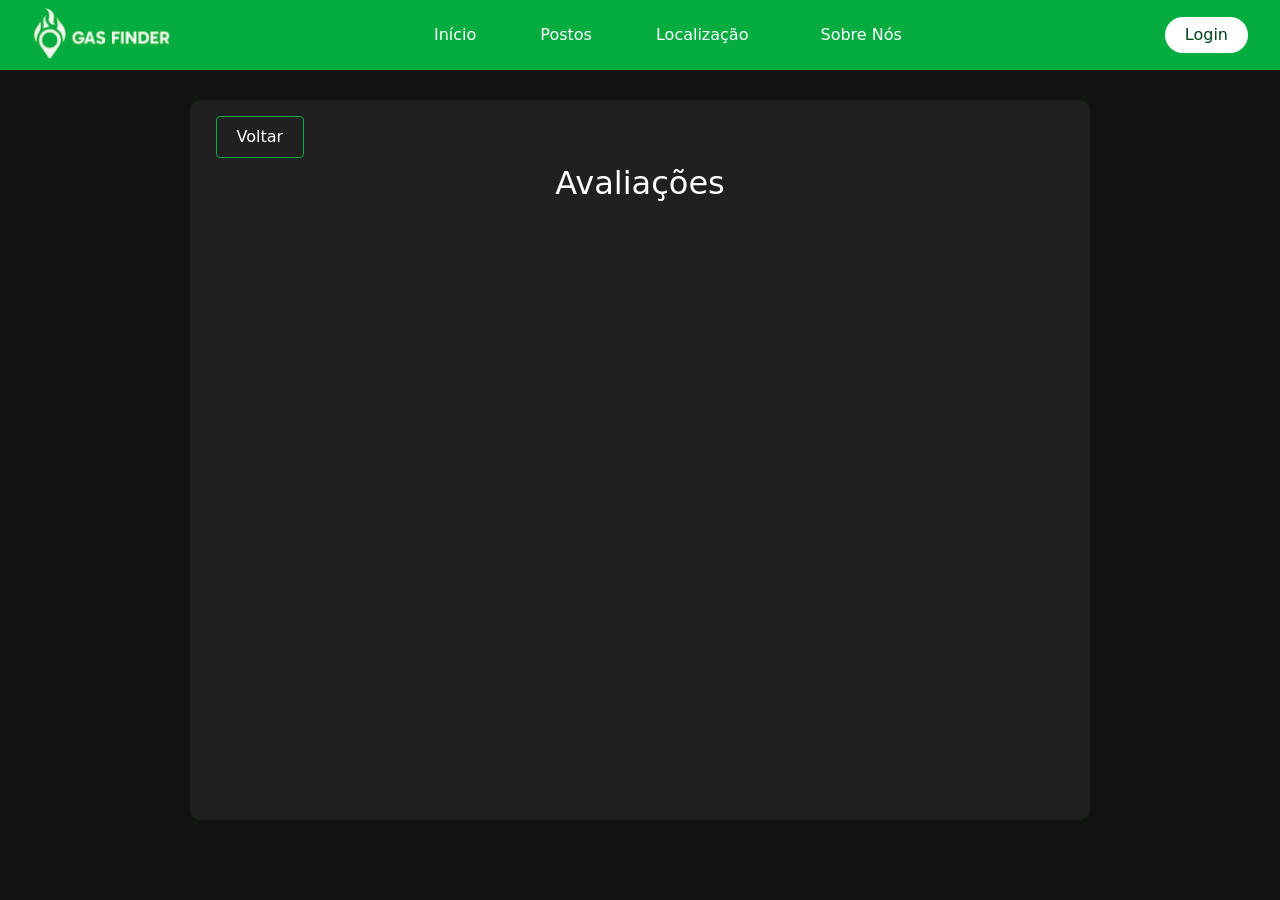
<file: html/avaliacoes.html>
<!DOCTYPE html>
<html lang="pt-br">

<head>
    <meta charset="UTF-8">
    <meta name="viewport" content="width=device-width, initial-scale=1.0">
    <title>Avaliações do Posto</title>
    <link href="https://cdn.jsdelivr.net/npm/bootstrap@5.3.3/dist/css/bootstrap.min.css" rel="stylesheet"
        integrity="sha384-QWTKZyjpPEjISv5WaRU9OFeRpok6YctnYmDr5pNlyT2bRjXh0JMhjY6hW+ALEwIH" crossorigin="anonymous">
    <link rel="stylesheet" href="../assets/css/navbar.css">
    <link rel="stylesheet" href="../assets/css/avaliacoes.css">
    <link rel="shortcut icon" href="../assets/img/logo branca.png">
</head>

<body>
    <!-- INICIO NAVBAR -->
    <header>
        <nav class="navbar navbar-expand-lg fixed-top">
            <div class="container-fluid">
                <a class="navbar-brand me-auto" id="nome" href="/gascompleto_demo/index.html"><img src="../assets/img/gasfinderlogo.png"
                        alt="logo"></a>
                <button class="navbar-toggler" type="button" data-bs-toggle="offcanvas"
                    data-bs-target="#offcanvasNavbar" aria-controls="offcanvasNavbar" aria-label="Toggle navigation">
                    <span class="navbar-toggler-icon"></span>
                </button>
                <div class="offcanvas offcanvas-end" tabindex="-1" id="offcanvasNavbar"
                    aria-labelledby="offcanvasNavbarLabel">
                    <div class="offcanvas-header">
                        <a href="/gascompleto_demo/index.html"><img src="../assets/img/gasfinderlogo.png" alt="logo"></a>
                        <button type="button" class="btn-close btn-close-white" data-bs-dismiss="offcanvas"
                            aria-label="Close"></button>
                    </div>
                    <div class="offcanvas-body">
                        <ul class="navbar-nav justify-content-center align-items-lg-center flex-grow-1 pe-3">
                            <li class="nav-item">
                                <a class="nav-link mx-lg-2" href="/gascompleto_demo/index.html">Início</a>
                            </li>
                            <li class="nav-item">
                                <a class="nav-link" href="postos.html">Postos</a>
                            </li>
                            <li class="nav-item">
                                <a class="nav-link mx-lg-2" href="localizacao.html">Localização</a>
                            </li>
                            <li class="nav-item">
                                <a class="nav-link mx-lg-2" href="sobre.html">Sobre Nós</a>
                            </li>
                        </ul>
                        <a href="meu-perfil.html"><button id="perfil-active" class="perfil-usuario">Meu Perfil</button></a>
                    </div>
                </div>
            </div>
        </nav>
    </header>
    <!-- FIM NAVBAR -->

    <main>
        <section id="avaliacoes">
            <button id="btnVoltar" class="btn btn-outline-primary" onclick="VoltarPágina()">
                <i class="bi bi-arrow-left"></i> Voltar
            </button>        
            <div id="posto-container"></div>
            <h2>Avaliações</h2>
            <div id="comments"></div>
        </section>
    </main>

    <script>
        document.addEventListener('DOMContentLoaded', function() {
            // Carregar o JSON do arquivo e exibir os detalhes do posto
            fetch('../assets/js/tabela.json')
                .then(response => response.json())
                .then(data => {
                    const cnpjParam = getQueryParam('cnpj'); // Obtém o parâmetro 'cnpj' da URL
                    const posto = data.find(item => item.CNPJ === cnpjParam); // Procura o posto pelo CNPJ

                    if (posto) {
                        const container = document.getElementById('posto-container');
                        const postoDetalhesHTML = `
                            <div class="posto">
                                <p id="nome-posto"><strong>${posto['Nome do posto']}</strong></p>
                            </div>
                        `;
                        container.innerHTML = postoDetalhesHTML;

                        // Define o CNPJ como o ID do posto para carregar os comentários corretos
                        localStorage.setItem('currentPostCnpj', posto.CNPJ);

                        // Exibe as avaliações do posto específico
                        displayComments(posto.CNPJ);
                    } else {
                        console.error('Posto não encontrado.');
                    }
                })
                .catch(error => console.error('Erro ao carregar o arquivo JSON:', error));

            function getQueryParam(param) {
                const urlParams = new URLSearchParams(window.location.search);
                return urlParams.get(param);
            }

            function displayComments(cnpj) {
                let commentsList = JSON.parse(localStorage.getItem(`commentsList_${cnpj}`) || '[]');
                const commentSection = document.getElementById('comments');

                // Limpa o conteúdo atual das avaliações
                commentSection.innerHTML = '';

                if (commentsList.length === 0) {
                    const noCommentsMessage = document.createElement('p');
                    noCommentsMessage.textContent = 'Nenhuma avaliação disponível para este posto.';
                    noCommentsMessage.id = 'no-comments';
                    commentSection.appendChild(noCommentsMessage);
                } else {
                    // Exibe as avaliações
                    commentsList.forEach(comment => {
                        const commentDiv = document.createElement('div');
                        commentDiv.classList.add('comment');

                        const userSpan = document.createElement('span');
                        userSpan.classList.add('comment-user');

                        const userAvatar = document.createElement('img');
                        userAvatar.src = comment.pic; // Adiciona a foto do usuário
                        userAvatar.alt = comment.nome;
                        userAvatar.style.width = '30px'; // Ajusta o tamanho da imagem conforme necessário
                        userAvatar.style.height = '30px';
                        userAvatar.style.borderRadius = '50%'; // Adiciona border-radius de 50%

                        const userName = document.createElement('span');
                        userName.textContent = comment.nome;

                        userSpan.appendChild(userAvatar);
                        userSpan.appendChild(userName);

                        const timestampSpan = document.createElement('span');
                        timestampSpan.classList.add('comment-timestamp');
                        timestampSpan.textContent = ` ${comment.timestamp}`;

                        const ratingSpan = document.createElement('span');
                        ratingSpan.classList.add('comment-rating');
                        ratingSpan.innerHTML = '★'.repeat(comment.rating) + '☆'.repeat(5 - comment.rating);

                        const commentText = document.createElement('p');
                        commentText.classList.add('comment-text');
                        commentText.textContent = comment.comment;

                        const userLogado = JSON.parse(localStorage.getItem('userLogado'));
                        if (userLogado && userLogado.user === comment.user) {
                            const deleteButton = document.createElement('span');
                            deleteButton.classList.add('delete-comment');
                            deleteButton.innerHTML = '&times;';
                            deleteButton.addEventListener('click', () => {
                                commentsList = commentsList.filter(item => item !== comment);
                                localStorage.setItem(`commentsList_${cnpj}`, JSON.stringify(commentsList));
                                displayComments(cnpj);
                            });
                            commentDiv.appendChild(deleteButton);
                        }

                        commentDiv.appendChild(userSpan);
                        commentDiv.appendChild(timestampSpan);
                        commentDiv.appendChild(ratingSpan);
                        commentDiv.appendChild(commentText);

                        commentSection.appendChild(commentDiv);
                    });
                }
            }
        });

        function VoltarPágina() {
            window.history.back();
        }
    </script>

    <script src="../assets/js/index.js"></script>
    <script src="https://cdn.jsdelivr.net/npm/bootstrap@5.3.3/dist/js/bootstrap.bundle.min.js"
        integrity="sha384-YvpcrYf0tY3lHB60NNkmXc5s9fDVZLESaAA55NDzOxhy9GkcIdslK1eN7N6jIeHz"
        crossorigin="anonymous"></script>
</body>

</html>
</file>
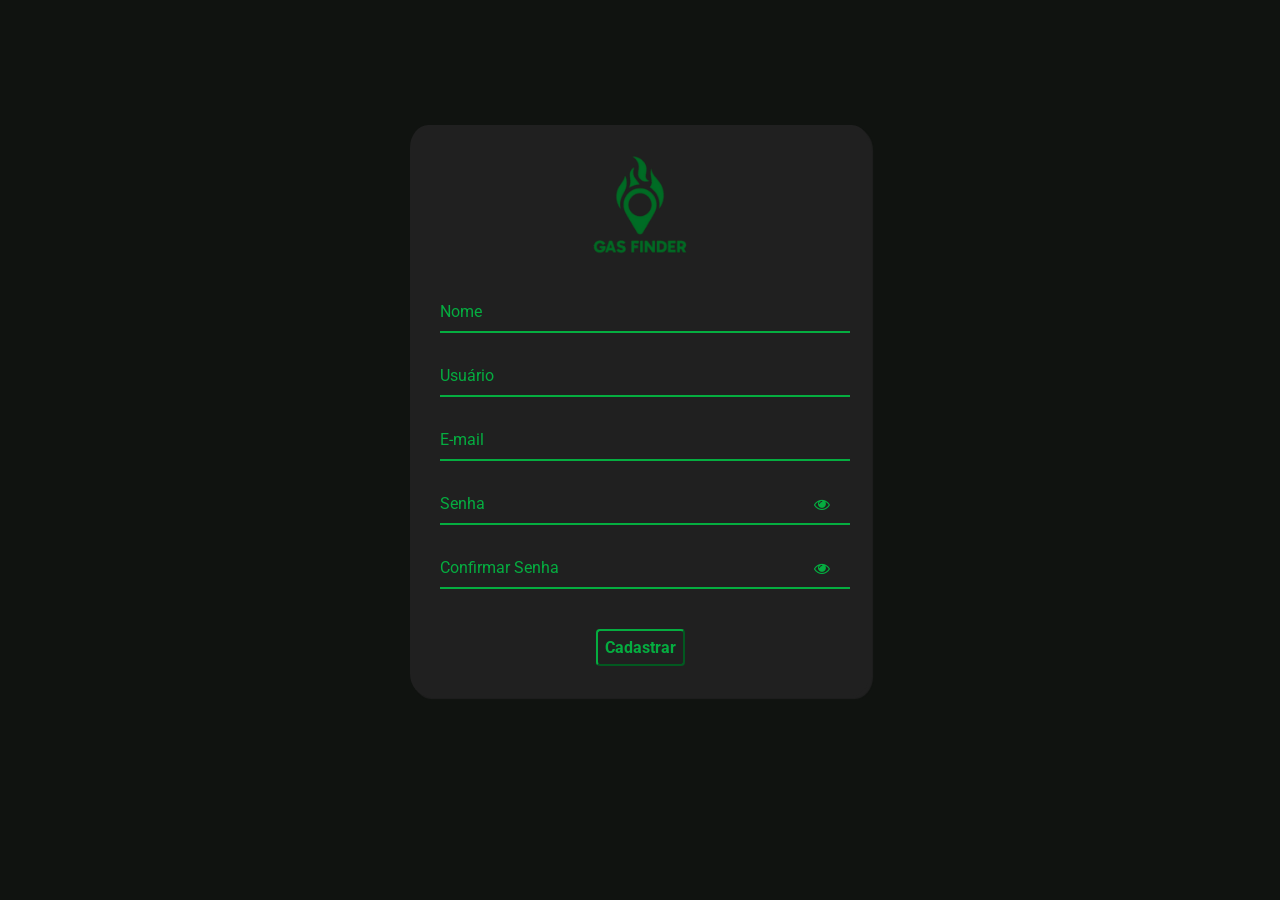
<file: html/signup.html>
<!DOCTYPE html>
<html lang="pt-br">
  <head>
    <meta charset="UTF-8" />
    <meta http-equiv="X-UA-Compatible" content="IE=edge" />
    <meta name="viewport" content="width=device-width, initial-scale=1.0" />
    <link
      rel="stylesheet"
      href="https://stackpath.bootstrapcdn.com/font-awesome/4.7.0/css/font-awesome.min.css"
    />
    <link rel="stylesheet" href="../assets/css/signup.css" />
    <title>Tela de cadastro</title>
    <link rel="shortcut icon" href="../assets/img/logo branca.png" type="image/x-icon">
  </head>
  <body>
    <div class="container">
      <div class="card">
        <div id="img-logo">
          <a href="../html/signin.html"><img src="../assets/img/logo verde.png" alt=""></a>
        </div>

        <div id="msgError"></div>
        <div id="msgSuccess"></div>

        <div class="label-float">
          <input type="text" id="nome" autocomplete="off" autocomplete="off" placeholder=" " required />
          <label id="labelNome" for="nome">Nome</label>
        </div>

        <div class="label-float">
          <input type="text" id="usuario" autocomplete="off" placeholder=" " required />
          <label id="labelUsuario" for="usuario">Usuário</label>
        </div>

        <div class="label-float">
          <input type="text" id="email" autocomplete="off" placeholder=" " required />
          <label id="labelEmail" for="email">E-mail</label>
        </div>

        <div class="label-float">
          <input type="password" id="senha" autocomplete="off" placeholder=" " required />
          <label id="labelSenha" for="senha">Senha</label>
          <i id="verSenha" class="fa fa-eye" aria-hidden="true"></i>
        </div>

        <div class="label-float">
          <input type="password" id="confirmSenha" autocomplete="off" placeholder=" " required />
          <label id="labelConfirmSenha" for="confirmSenha"
            >Confirmar Senha</label
          >
          <i id="verConfirmSenha" class="fa fa-eye" aria-hidden="true"></i>
        </div>

        <div class="justify-center">
          <button onclick="cadastrar()">Cadastrar</button>
        </div>
      </div>
    </div>

    <script src="../assets/js/signup.js"></script>
  </body>
</html>
</file>
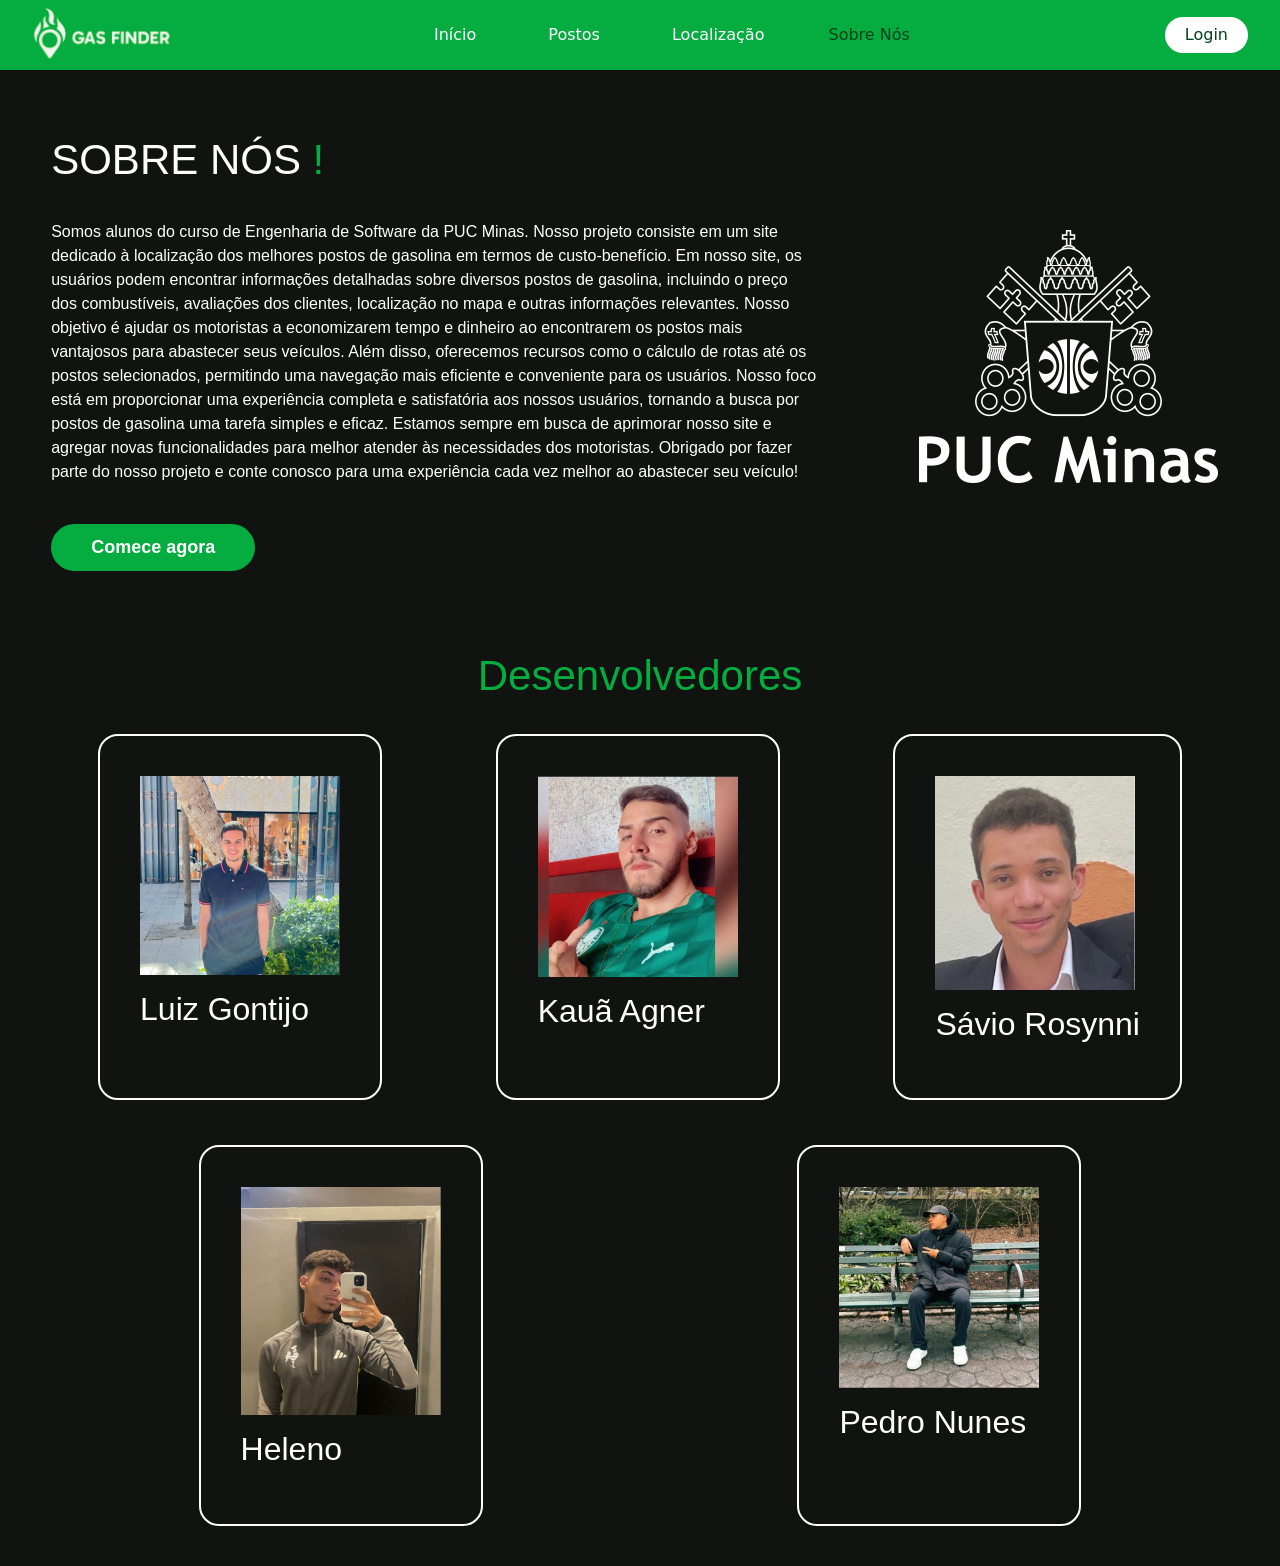
<file: html/sobre.html>
<!DOCTYPE html>
<html lang="pt-br">

<head>
    <meta charset="UTF-8">
    <meta name="viewport" content="width=device-width, initial-scale=1.0">
    <title>Sobre Nós</title>
    <link href="https://cdn.jsdelivr.net/npm/bootstrap@5.3.3/dist/css/bootstrap.min.css" rel="stylesheet"
        integrity="sha384-QWTKZyjpPEjISv5WaRU9OFeRpok6YctnYmDr5pNlyT2bRjXh0JMhjY6hW+ALEwIH" crossorigin="anonymous">
    <link rel="stylesheet" href="../assets/css/sobre.css">
    <link rel="stylesheet" href="../assets/css/navbar.css">
    <link rel="shortcut icon" href="../assets/img/logo branca.png">
    <link rel="stylesheet" href="https://cdn.jsdelivr.net/npm/bootstrap-icons@1.11.3/font/bootstrap-icons.min.css"/>
</head>

<body>
  <!-- INICIO NAVBAR -->
  <header>
    <nav class="navbar navbar-expand-lg fixed-top">
      <div class="container-fluid">
        <a class="navbar-brand me-auto" id="nome" href="/gascompleto_demo/index.html"><img src="../assets/img/gasfinderlogo.png" alt="logo"></a>
        <button class="navbar-toggler" type="button" data-bs-toggle="offcanvas" data-bs-target="#offcanvasNavbar"
          aria-controls="offcanvasNavbar" aria-label="Toggle navigation">
          <span class="navbar-toggler-icon"></span>
        </button>
        <div class="offcanvas offcanvas-end" tabindex="-1" id="offcanvasNavbar" aria-labelledby="offcanvasNavbarLabel">
          <div class="offcanvas-header">
            <a href="/gascompleto_demo/index.html"><img src="../assets/img/gasfinderlogo.png" alt="logo"></a>
            <button type="button" class="btn-close btn-close-white" data-bs-dismiss="offcanvas"
              aria-label="Close"></button>
          </div>
          <div class="offcanvas-body">
            <ul class="navbar-nav justify-content-center align-items-lg-center flex-grow-1 pe-3">
              <li class="nav-item">
                <a class="nav-link mx-lg-2" href="/gascompleto_demo/index.html">Início</a>
              </li>
              <li class="nav-item">
                <a class="nav-link mx-lg-2" href="postos.html">Postos</a>
            </li>  
              <li class="nav-item">
                <a class="nav-link mx-lg-2" href="localizacao.html">Localização</a>
              </li>
              <li class="nav-item">
                <a class="nav-link active" aria-current="page" href="sobre.html">Sobre Nós</a>
              </li>
            </ul>
            <a href="meu-perfil.html"><button id="perfil-active" class="perfil-usuario">Meu Perfil</button></a>
          </div>
        </div>
      </div>
    </nav>
  </header>
  <!-- FIM NAVBAR -->

  <main>
    <section class="topo-do-site">
      <div class="interface">
        <div class="flex">
          <div class="txt-topo-site">
            <h1>
              SOBRE NÓS
              <span>!</span>
            </h1>
            <p>
              Somos alunos do curso de Engenharia de Software da PUC Minas. Nosso projeto consiste em um site dedicado à localização dos melhores postos de gasolina em termos de custo-benefício.

              Em nosso site, os usuários podem encontrar informações detalhadas sobre diversos postos de gasolina, incluindo o preço dos combustíveis, avaliações dos clientes, localização no mapa e outras informações relevantes. Nosso objetivo é ajudar os motoristas a economizarem tempo e dinheiro ao encontrarem os postos mais vantajosos para abastecer seus veículos.
              
              Além disso, oferecemos recursos como o cálculo de rotas até os postos selecionados, permitindo uma navegação mais eficiente e conveniente para os usuários. Nosso foco está em proporcionar uma experiência completa e satisfatória aos nossos usuários, tornando a busca por postos de gasolina uma tarefa simples e eficaz.
              
              Estamos sempre em busca de aprimorar nosso site e agregar novas funcionalidades para melhor atender às necessidades dos motoristas. Obrigado por fazer parte do nosso projeto e conte conosco para uma experiência cada vez melhor ao abastecer seu veículo!
            </p>
            <div class="btn-contato">
              <a href="postos.html"> <button>Comece agora</button></a>
            </div>
          </div>
          <!-- txt topo do site-->
          <div class="img-topo-do-site">
            <img src="../assets/img/puc.png" alt="" />
          </div>
          <!-- img topo do site-->
        </div>
        <!-- flex-->
      </div>
      <!-- interface-->
    </section>
    <!-- Fim do topo-->

    <section class="especialidades">
      <div class="interface">
        <h2 class="titulo"> <span>Desenvolvedores</span></h2>
        <div class="flex2">
          <div class="especialidades-box">
            <img id="img-devs" src="../assets/img/LUIS.png" alt="">
            <h3>Luiz Gontijo</h3>
            
          </div>
          <div class="especialidades-box">
            <img id="img-devs" src="../assets/img/Captura de tela 2024-06-24 212241.png" alt="">
            <h3>Kauã Agner</h3>
           
          </div>
          <div class="especialidades-box">
            <img id="img-devs" src="../assets/img/WhatsApp Image 2024-06-21 at 02.04.05 (1).jpeg" alt="">
            <h3>Sávio Rosynni</h3>
           
          </div>
          <div class="especialidades-box">
            <img id="img-devs" src="../assets/img/Captura de tela 2024-04-08 185657.png" alt="">
            <h3>Heleno</h3>
           
          </div>
          <div class="especialidades-box">
            <img id="img-devs" src="../assets/img/Captura de tela 2024-04-08 190056.png" alt="">
            <h3>Pedro Nunes</h3>
           
          </div>
        </div>
        <!-- flex-->
      </div>
      <!-- interface-->
    </section>
  </main>
  
  <script src="../assets/js/index.js"></script>
  <script src="https://cdn.jsdelivr.net/npm/bootstrap@5.3.3/dist/js/bootstrap.bundle.min.js"
        integrity="sha384-YvpcrYf0tY3lHB60NNkmXc5s9fDVZLESaAA55NDzOxhy9GkcIdslK1eN7N6jIeHz"
        crossorigin="anonymous"></script>
</body>

</html>
</file>
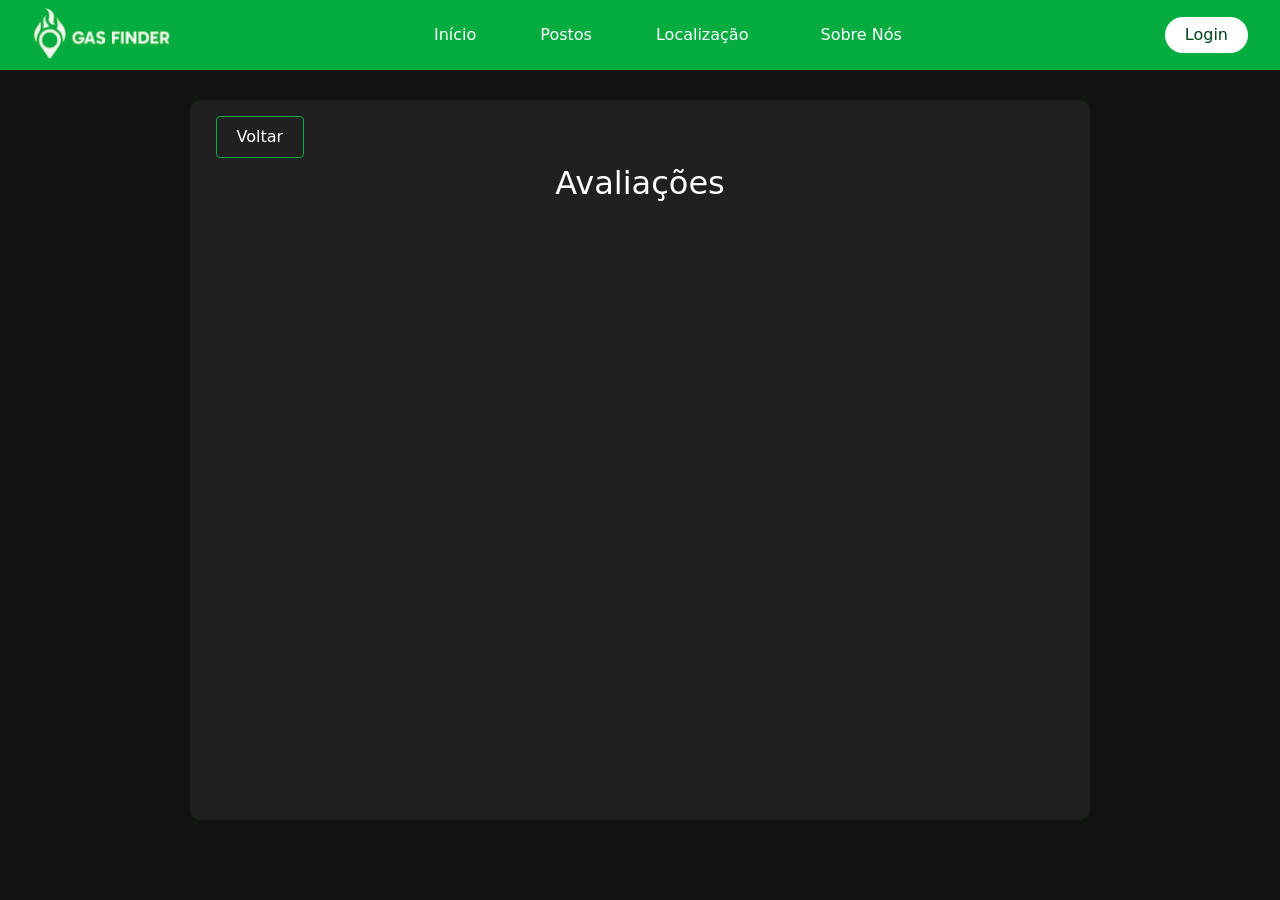
<file: assets/html/avaliacoes.html>
<!DOCTYPE html>
<html lang="pt-br">

<head>
    <meta charset="UTF-8">
    <meta name="viewport" content="width=device-width, initial-scale=1.0">
    <title>Avaliações do Posto</title>
    <link href="https://cdn.jsdelivr.net/npm/bootstrap@5.3.3/dist/css/bootstrap.min.css" rel="stylesheet"
        integrity="sha384-QWTKZyjpPEjISv5WaRU9OFeRpok6YctnYmDr5pNlyT2bRjXh0JMhjY6hW+ALEwIH" crossorigin="anonymous">
    <link rel="stylesheet" href="../css/navbar.css">
    <link rel="stylesheet" href="../css/avaliacoes.css"> <!-- Adicione seu arquivo CSS personalizado -->
    <link rel="shortcut icon" href="../img/logo branca.png">
</head>

<body>
    <!-- INICIO NAVBAR -->
    <header>
        <nav class="navbar navbar-expand-lg fixed-top">
            <div class="container-fluid">
                <a class="navbar-brand me-auto" id="nome" href="home.html"><img src="../img/gasfinderlogo.png"
                        alt="logo"></a>
                <button class="navbar-toggler" type="button" data-bs-toggle="offcanvas"
                    data-bs-target="#offcanvasNavbar" aria-controls="offcanvasNavbar" aria-label="Toggle navigation">
                    <span class="navbar-toggler-icon"></span>
                </button>
                <div class="offcanvas offcanvas-end" tabindex="-1" id="offcanvasNavbar"
                    aria-labelledby="offcanvasNavbarLabel">
                    <div class="offcanvas-header">
                        <a href="home.html"><img src="../img/gasfinderlogo.png" alt="logo"></a>
                        <button type="button" class="btn-close btn-close-white" data-bs-dismiss="offcanvas"
                            aria-label="Close"></button>
                    </div>
                    <div class="offcanvas-body">
                        <ul class="navbar-nav justify-content-center align-items-lg-center flex-grow-1 pe-3">
                            <li class="nav-item">
                                <a class="nav-link mx-lg-2" href="home.html">Início</a>
                            </li>
                            <li class="nav-item">
                                <a class="nav-link" href="postos.html">Postos</a>
                            </li>
                            <li class="nav-item">
                                <a class="nav-link mx-lg-2" href="localizacao.html">Localização</a>
                            </li>
                            <li class="nav-item">
                                <a class="nav-link mx-lg-2" href="sobre.html">Sobre Nós</a>
                            </li>
                        </ul>
                        <a href="meu-perfil.html"><button id="perfil-active" class="perfil-usuario">Meu Perfil</button></a>
                    </div>
                </div>
            </div>
        </nav>
    </header>
    <!-- FIM NAVBAR -->

    <main>
        <section id="avaliacoes">
            <button id="btnVoltar" class="btn btn-outline-primary" onclick="VoltarPágina()">
                <i class="bi bi-arrow-left"></i> Voltar
            </button>        
            <div id="posto-container"></div>
            <h2>Avaliações</h2>
            <div id="comments"></div>
        </section>
    </main>

    <script>
document.addEventListener('DOMContentLoaded', function() {
    // Carregar o JSON do arquivo e exibir os detalhes do posto
    fetch('../js/tabela.json')
        .then(response => response.json())
        .then(data => {
            const cnpjParam = getQueryParam('cnpj'); // Obtém o parâmetro 'cnpj' da URL
            const posto = data.find(item => item.CNPJ === cnpjParam); // Procura o posto pelo CNPJ

            if (posto) {
                const container = document.getElementById('posto-container');
                const postoDetalhesHTML = `
                    <div class="posto">
                        <p id="nome-posto"><strong>${posto['Nome do posto']}</strong></p>
                    </div>
                `;
                container.innerHTML = postoDetalhesHTML;

                // Define o CNPJ como o ID do posto para carregar os comentários corretos
                localStorage.setItem('currentPostCnpj', posto.CNPJ);

                // Exibe as avaliações do posto específico
                displayComments(posto.CNPJ);
            } else {
                console.error('Posto não encontrado.');
            }
        })
        .catch(error => console.error('Erro ao carregar o arquivo JSON:', error));

    function getQueryParam(param) {
        const urlParams = new URLSearchParams(window.location.search);
        return urlParams.get(param);
    }

    function displayComments(cnpj) {
        let commentsList = JSON.parse(localStorage.getItem(`commentsList_${cnpj}`) || '[]');
        const commentSection = document.getElementById('comments');

        // Limpa o conteúdo atual das avaliações
        commentSection.innerHTML = '';

        if (commentsList.length === 0) {
            const noCommentsMessage = document.createElement('p');
            noCommentsMessage.textContent = 'Nenhuma avaliação disponível para este posto.';
            noCommentsMessage.id = 'no-comments';
            commentSection.appendChild(noCommentsMessage);
        } else {
            // Exibe as avaliações
            commentsList.forEach(comment => {
                const commentDiv = document.createElement('div');
                commentDiv.classList.add('comment');

                const userSpan = document.createElement('span');
                userSpan.classList.add('comment-user');

                const userAvatar = document.createElement('img');
                userAvatar.src = comment.pic; // Adiciona a foto do usuário
                userAvatar.alt = comment.nome;
                userAvatar.style.width = '30px'; // Ajusta o tamanho da imagem conforme necessário
                userAvatar.style.height = '30px';
                userAvatar.style.borderRadius = '50%'; // Adiciona border-radius de 50%

                const userName = document.createElement('span');
                userName.textContent = comment.nome;

                userSpan.appendChild(userAvatar);
                userSpan.appendChild(userName);

                const timestampSpan = document.createElement('span');
                timestampSpan.classList.add('comment-timestamp');
                timestampSpan.textContent = ` ${comment.timestamp}`;

                const ratingSpan = document.createElement('span');
                ratingSpan.classList.add('comment-rating');
                ratingSpan.innerHTML = '★'.repeat(comment.rating) + '☆'.repeat(5 - comment.rating);

                const commentText = document.createElement('p');
                commentText.classList.add('comment-text');
                commentText.textContent = comment.comment;

                const userLogado = JSON.parse(localStorage.getItem('userLogado'));
                if (userLogado && userLogado.user === comment.user) {
                    const deleteButton = document.createElement('span');
                    deleteButton.classList.add('delete-comment');
                    deleteButton.innerHTML = '&times;';
                    deleteButton.addEventListener('click', () => {
                        commentsList = commentsList.filter(item => item !== comment);
                        localStorage.setItem(`commentsList_${cnpj}`, JSON.stringify(commentsList));
                        displayComments(cnpj);
                    });
                    commentDiv.appendChild(deleteButton);
                }

                commentDiv.appendChild(userSpan);
                commentDiv.appendChild(timestampSpan);
                commentDiv.appendChild(ratingSpan);
                commentDiv.appendChild(commentText);

                commentSection.appendChild(commentDiv);
            });
        }
    }
});

function VoltarPágina() {
    window.history.back();
}
    </script>

    <script src="../js/index.js"></script>
    <script src="https://cdn.jsdelivr.net/npm/bootstrap@5.3.3/dist/js/bootstrap.bundle.min.js"
        integrity="sha384-YvpcrYf0tY3lHB60NNkmXc5s9fDVZLESaAA55NDzOxhy9GkcIdslK1eN7N6jIeHz"
        crossorigin="anonymous"></script>
</body>

</html>
</file>
<file: assets/css/navbar.css>
/* INICIO NAVBAR */

header{
    height: 100px;
}

.navbar{
    background-color: #05ad40;
    min-height: 70px;
    max-height: 70px;
}

.nav-link{
    color: #ffffff;
    font-weight: 500;
    font-size: 1em;
}

.navbar-nav{
    gap: 40px;
}

.navbar-brand img {
    width: 160px;
    height: auto;
    margin-left: 15px;
    transition: transform 0.2s ease-in;
}

.navbar-brand img:hover{
    transform: scale(1.07);
}

.navbar-toggler{
    border: none;
}

.navbar-toggler-icon {
    font-size: 18px;
    background-image: url("data:image/svg+xml,%3csvg xmlns='http://www.w3.org/2000/svg' viewBox='0 0 30 30'%3e%3cpath stroke='white' stroke-linecap='round' stroke-miterlimit='10' stroke-width='2' d='M4 7h22M4 15h22M4 23h22'/%3e%3c/svg%3e");
}

.offcanvas{
    background-color: #05ad40;
}

.offcanvas-header img{
    width: 150px;
}

.navbar-toggler:focus, .btn-close:focus{
    box-shadow: none;
    outline: none;
}

.nav-link:hover, .nav-item > .nav-link.active{
    color: #024219;
}

.perfil-usuario {
    border: 0;
    border-radius: 30px;
    margin: 5.8px 20px 5.8px 0;
    padding: 6px 20px;
    background-color: #ffffff;
    color: #024219;
    font-weight: 500;
    font-size: 1em;
    cursor: pointer;
    -webkit-transition: ease-out 0.4s;
    -moz-transition: ease-out 0.4s;
    transition: ease-out 0.3s;
}

.perfil-usuario:hover{
    box-shadow: inset 400px 0 0 0 #024219;
    color: #fff;
}

@media (max-width: 991px) {
    .navbar-nav{
        gap: 10px;
    }
    
    .perfil-usuario{
        margin-top: 20px;
    }

    .container-fluid{
        position: absolute;
    }
}
/* FIM NAVBAR */
</file>
<file: assets/css/avaliacoes.css>
body{
    background-color: #101310;
    color: #fff;
}

main{
    max-width: 900px;
    margin: 0 auto;
    background-color: #202020;
    padding: 20px;
    border-radius: 10px;
    padding: 10px 2%;
    margin-bottom: 10px;
    min-height: 80vh;
}

.posto, h2{
    text-align: center;
    margin-bottom: 15px;
}

#nome-posto{
    text-align: center;
    font-size: 2em;
    margin-top: 10px;
}

#flex{
    gap: 20px;
}

.comment {
    border: 1px solid #ccc;
    border-radius: 10px;
    padding: 10px;
    margin-bottom: 10px;
    position: relative;
}

.comment .comment-user {
    display: flex;
    align-items: center;
    font-weight: bold;
}

.comment .comment-user img {
    width: 30px;
    height: 30px;
    border-radius: 50%;
    margin-right: 10px;
}

.comment .comment-timestamp {
    font-size: 0.9em;
    color: gray;
    margin-right: 5px;
}

.comment .comment-text {
    margin-top: 5px;
    margin-bottom: 0;
}

.comment .delete-comment {
    position: absolute;
    top: 10px;
    right: 10px;
    cursor: pointer;
    color: red;
}

#no-comments{
    text-align: center;
    justify-self: center;
}
   
#btnVoltar{
    border: 0;
    border-radius: 4px;
    margin: 5.8px 20px 5.8px 0;
    padding: 8px 20px;
    border: 1px solid #05ad40;
    color: #fff;
    font-weight: 500;
    font-size: 1em;
    cursor: pointer;
}

#btnVoltar:hover{
    background-color: #05ad40
}
</file>
<file: assets/css/signup.css>
@import url('https://fonts.googleapis.com/css2?family=Roboto:ital,wght@0,100;0,300;0,400;0,500;0,700;0,900;1,100;1,300;1,400;1,500;1,700;1,900&display=swap');

* {
  margin: 0;
  padding: 0;
  font-family: 'Roboto', sans-serif;
}

body {
  background-color: #101310; 
  background-repeat: no-repeat;
  background-size: cover;
  background-attachment: fixed;
  height: 80vh;
  display: flex;
  justify-content: center; 
  align-items: center;
}

#img-logo{
  text-align: center;
}

img{
  width: 100px;
  margin-bottom: 10px;
  transition: transform 0.2s ease-in;
}

img:hover{
  transform: scale(1.07);
}

.container {
  display: flex;
  justify-content: center;
  width: 100%;
  margin-top: 100px;
}

.card {
  background-color: #202020;
  padding: 30px;
  border-radius: 4%;
  box-shadow: 3px 3px 1px 0px #202020;
  width: 400px;
}

h1{
  text-align: center;
  margin-bottom: 20px;
  color: #05ad40
}

.label-float input{
  width: 100%;
  padding: 5px 5px;
  display: inline-block;
  border: 0;
  border-bottom: 2px solid #05ad40;
  background-color: transparent;
  outline: none;
  min-width: 180px;
  font-size: 16px;
  transition: all .3s ease-out;
  border-radius: 0;
  
}

.label-float{
  position: relative;
  padding-top: 13px;
  margin-top: 5%;
  margin-bottom: 5%;
}

.label-float input:focus{
  border-bottom: 2px solid #05ad40;
}

.label-float label{
  color: #05ad40;
  pointer-events: none;
  position: absolute;
  top: 0;
  left: 0;
  margin-top: 13px;
  transition: all .3s ease-out;
}

.label-float input:focus + label,
.label-float input:valid + label{
  font-size: 13px;
  margin-top: 0;
  color: #05ad40
}

button{
  background-color: transparent;
  border-color: #05ad40;
  color: #05ad40;
  padding: 7px;
  font-weight: bold;
  font-size: 12pt;
  margin-top: 20px;
  border-radius: 4px;
  cursor: pointer;
  outline: none;
  transition: all .4s ease-out;
}

button:hover{
  background-color: #05ad40;
  color: #fff;
}

.justify-center{
  display: flex;
  justify-content: center;
}

.fa-eye{
  position: absolute;
  top: 15px;
  right: 10px;
  cursor: pointer;
  color: #05ad40;
}

#msgError{
  text-align: center;
  color: #94000075;
  background-color: #ff4242;
  padding: 10px;
  border-radius: 4px;
  display: none;
}

#msgSuccess{
  text-align: center;
  color: #00bb00;
  background-color: #bbffbe;
  padding: 10px;
  border-radius: 4px;
  display: none;
}

#nome, #usuario, #senha, #confirmSenha, #email{
  color: #fff;
}
</file>
<file: assets/css/sobre.css>
/*Estilo pagina inteira*/
body{
    background-color: #101310;
}
.interface{
    max-width: 1280px;
    margin: 0 auto;
}
.flex{
    display: flex;
}
.btn-contato button{
    padding: 10px 40px;
    font-size: 18px;
 font-weight: 600;
 background-color: #05ad40;
 color: #fff;
 border: 0;
 border-radius: 30px;
 cursor: pointer;
  font-family: "Poppins", sans-serif;
}
.btn-contato button:hover{
    box-shadow: 0px 0px 8px #014619;}

/*Estilo do topo do site*/
section.topo-do-site{
    padding: 40px 4%;

}
section.topo-do-site .flex{
    align-items: center;
    justify-content: center;
    gap: 90px;
}
.topo-do-site h1{
color: #ffffff;
font-size: 42px;
line-height: 40px;
font-family: "Poppins", sans-serif;
font-weight: 42px;
font-style: normal;
}
.topo-do-site .txt-topo-site h1 span{
    color: #05ad40;
}
.topo-do-site .txt-topo-site p{
     margin: 40px 0;

        font-family: "Poppins", sans-serif;
        font-weight: 30px;
        font-style: normal;
        color: #ffffff;
        
}
.topo-do-site .img-topo-do-site img{
    position: relative;
    animation: flutuar 2s ease-in-out infinite alternate;
}
@keyframes flutuar{
    0%{
        top: 0;
    }
    100%{
  top: 30px;
    }
}
/*Estilo especialidade*/
section.especialidades{
   padding: 40px 4%; 
}
h2.titulo{
    color: #ffffff;
    font-size: 42px;
    font-family: "Poppins", sans-serif;
font-weight: 42px;
font-style: normal;
text-align: center;
}
section.especialidades .flex{
  gap: 20px; /* Espaçamento entre as especialidades reduzido */
    display: flex; /* Tornar os cards flexíveis */
    justify-content: space-around; /* Distribuição dos cards ao redor */
    flex-wrap: wrap; /* Quebra de linha automática para os cards */
}

.flex2{
    gap: 20px; /* Espaçamento entre as especialidades reduzido */
    display: flex; /* Tornar os cards flexíveis */
    justify-content: space-around; /* Distribuição dos cards ao redor */
    flex-wrap: wrap; /* Quebra de linha automática para os cards */
}

h2.titulo span{
    color: #05ad40;
}
.especialidades .especialidades-box{
    color: #ffffff;
    padding: 40px;
    font-family: "Poppins", sans-serif;
    border-radius: 20px;
    border: 2px solid #ffffff;
    margin-top: 25px;
    transition: .2s;
}
.especialidades .especialidades-box:hover{
    transform: scale(1.05);
    box-shadow: 0 0 20px #ffffff69;
}
.especialidades .especialidades-box i{
    font-size: 70px;
    font-family: "Poppins", sans-serif;
    color: #05ad40;
}
.especialidades .especialidades-box p{
    font-size: 16px;
}
.especialidades .especialidades-box h3{
    font-size:32px ;
    margin: 15px 0;
}

@media screen and (max-width:1020px){
    /*classe gerais*/
   .flex{
    flex-direction: column;
   }
    /*cabecalho*/
    .menu-desktop, .btn-contato{
        display: none;
    }
    section.topo-do-site{
        padding: 42px 8%;}
        .topo-do-site h1{
       
            font-size: 30px;
            }
        .topo-do-site .img-topo-do-site{
           width: 100%;
           text-align: center;
        }
           /*Estilo especialidade*/
    section.especialidades{
        padding: 40px 8%; 
    }
    /* Estilo das imagens das especialidades */
    .especialidades-box{
        width: 100px; /* Reduzindo o tamanho das imagens para 150px */
        border-radius: 10px; /* Mantendo a borda arredondada */
        margin-bottom: 10px; /* Espaço extra na parte inferior da imagem */
    }
}

#img-devs{
    width: 200px;
}

.especialidades-box{
    width: fit-content;
}
</file>
